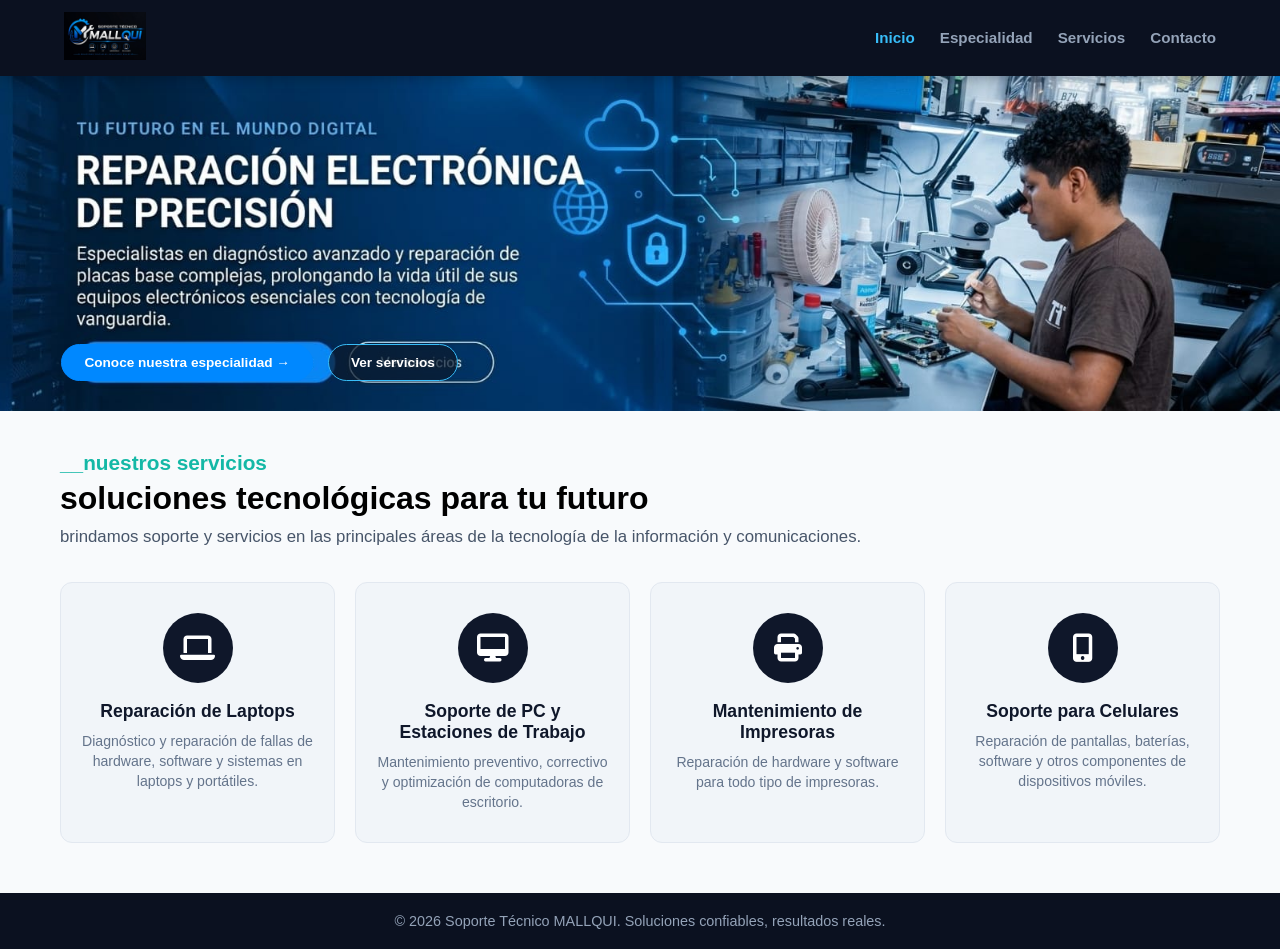
<file: index.html>
<!DOCTYPE html>
<html lang="es">
<head>
    <meta charset="UTF-8">
    <meta name="viewport" content="width=device-width, initial-scale=1.0">
    <title>Soporte Técnico MALLQUI - Inicio</title>
    <link rel="stylesheet" href="style.css">
    <!-- FontAwesome para los íconos de las tarjetas -->
    <link rel="stylesheet" href="https://cdnjs.cloudflare.com/ajax/libs/font-awesome/6.4.0/css/all.min.css">
</head>
<body>

    <!-- 1. CABECERA CON TU LOGO -->
    <header class="navbar">
        <div class="logo-container">
            <!-- AQUÍ VA TU LOGO (logo-mallqui.jpg) -->
            <img src="logo-mallqui.jpg" alt="Logo Soporte Técnico MALLQUI" class="logo-img">
        </div>
        <nav>
            <ul class="nav-menu">
                <li><a href="index.html" class="active">Inicio</a></li>
                <li><a href="especialidad.html">Especialidad</a></li>
                <li><a href="servicios.html">Servicios</a></li>
                <li><a href="contacto.html">Contacto</a></li>
            </ul>
        </nav>
    </header>

    <!-- 2. BANNER PRINCIPAL CON TU IMAGEN DE FIGMA Y BOTONES -->
    <section class="hero-banner">
        <div class="banner-container">
            <!-- AQUÍ VA TU BANNER DE FIGMA (banner-mallqui.jpg) -->
            <img src="banner-mallqui.jpg" alt="Reparación Electrónica de Precisión" class="banner-img">
            
            <!-- Botones sobre la imagen -->
            <div class="banner-overlay-buttons">
                <a href="especialidad.html" class="btn btn-blue">Conoce nuestra especialidad &rarr;</a>
                <a href="#servicios-sec" class="btn btn-outline">Ver servicios</a>
            </div>
        </div>
    </section>

    <!-- 3. SECCIÓN DE SERVICIOS -->
    <main class="services-section" id="servicios-sec">
        <div class="section-tag">__nuestros servicios</div>
        <h2 class="section-title">soluciones tecnológicas para tu futuro</h2>
        <p class="section-description">
            brindamos soporte y servicios en las principales áreas de la tecnología de la información y comunicaciones.
        </p>

        <div class="services-grid">
            <!-- Tarjeta Laptops -->
            <a href="servicios.html#laptops" class="service-card">
                <div class="icon-circle"><i class="fa-solid fa-laptop"></i></div>
                <h3>Reparación de Laptops</h3>
                <p>Diagnóstico y reparación de fallas de hardware, software y sistemas en laptops y portátiles.</p>
            </a>

            <!-- Tarjeta PC -->
            <a href="servicios.html#pc" class="service-card">
                <div class="icon-circle"><i class="fa-solid fa-desktop"></i></div>
                <h3>Soporte de PC y Estaciones de Trabajo</h3>
                <p>Mantenimiento preventivo, correctivo y optimización de computadoras de escritorio.</p>
            </a>

            <!-- Tarjeta Impresoras -->
            <a href="servicios.html#impresoras" class="service-card">
                <div class="icon-circle"><i class="fa-solid fa-print"></i></div>
                <h3>Mantenimiento de Impresoras</h3>
                <p>Reparación de hardware y software para todo tipo de impresoras.</p>
            </a>

            <!-- Tarjeta Celulares -->
            <a href="servicios.html#celulares" class="service-card">
                <div class="icon-circle"><i class="fa-solid fa-mobile-screen-button"></i></div>
                <h3>Soporte para Celulares</h3>
                <p>Reparación de pantallas, baterías, software y otros componentes de dispositivos móviles.</p>
            </a>
        </div>
    </main>

    <!-- FOOTER -->
    <footer class="footer">
        <p>&copy; 2026 Soporte Técnico MALLQUI. Soluciones confiables, resultados reales.</p>
    </footer>

</body>
</html>
</file>
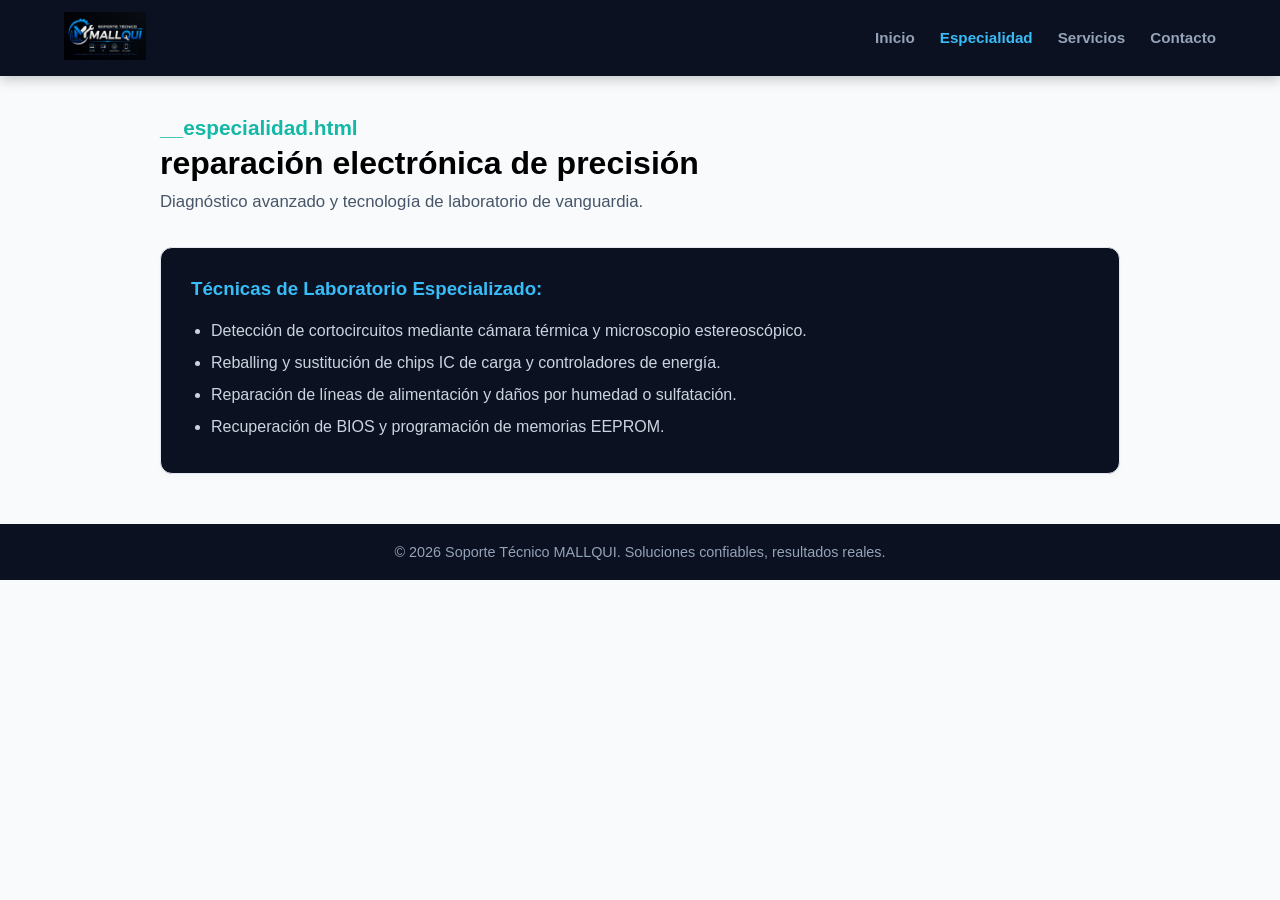
<file: especialidad.html>
<!DOCTYPE html>
<html lang="es">
<head>
    <meta charset="UTF-8">
    <meta name="viewport" content="width=device-width, initial-scale=1.0">
    <title>Especialidad - Soporte Técnico MALLQUI</title>
    <link rel="stylesheet" href="style.css">
</head>
<body>

    <header class="navbar">
        <div class="logo-container">
            <img src="logo-mallqui.jpg" alt="Logo Soporte Técnico MALLQUI" class="logo-img">
        </div>
        <nav>
            <ul class="nav-menu">
                <li><a href="index.html">Inicio</a></li>
                <li><a href="especialidad.html" class="active">Especialidad</a></li>
                <li><a href="servicios.html">Servicios</a></li>
                <li><a href="contacto.html">Contacto</a></li>
            </ul>
        </nav>
    </header>

    <main class="page-container">
        <div class="section-tag">__especialidad.html</div>
        <h2 class="section-title">reparación electrónica de precisión</h2>
        <p class="section-description">Diagnóstico avanzado y tecnología de laboratorio de vanguardia.</p>

        <div class="content-box" style="background-color: #0b1120; color: #ffffff;">
            <h3 style="color: #38bdf8; margin-bottom: 15px;">Técnicas de Laboratorio Especializado:</h3>
            <ul style="line-height: 2; margin-left: 20px; color: #cbd5e1;">
                <li>Detección de cortocircuitos mediante cámara térmica y microscopio estereoscópico.</li>
                <li>Reballing y sustitución de chips IC de carga y controladores de energía.</li>
                <li>Reparación de líneas de alimentación y daños por humedad o sulfatación.</li>
                <li>Recuperación de BIOS y programación de memorias EEPROM.</li>
            </ul>
        </div>
    </main>

    <footer class="footer">
        <p>&copy; 2026 Soporte Técnico MALLQUI. Soluciones confiables, resultados reales.</p>
    </footer>

</body>
</html>
</file>
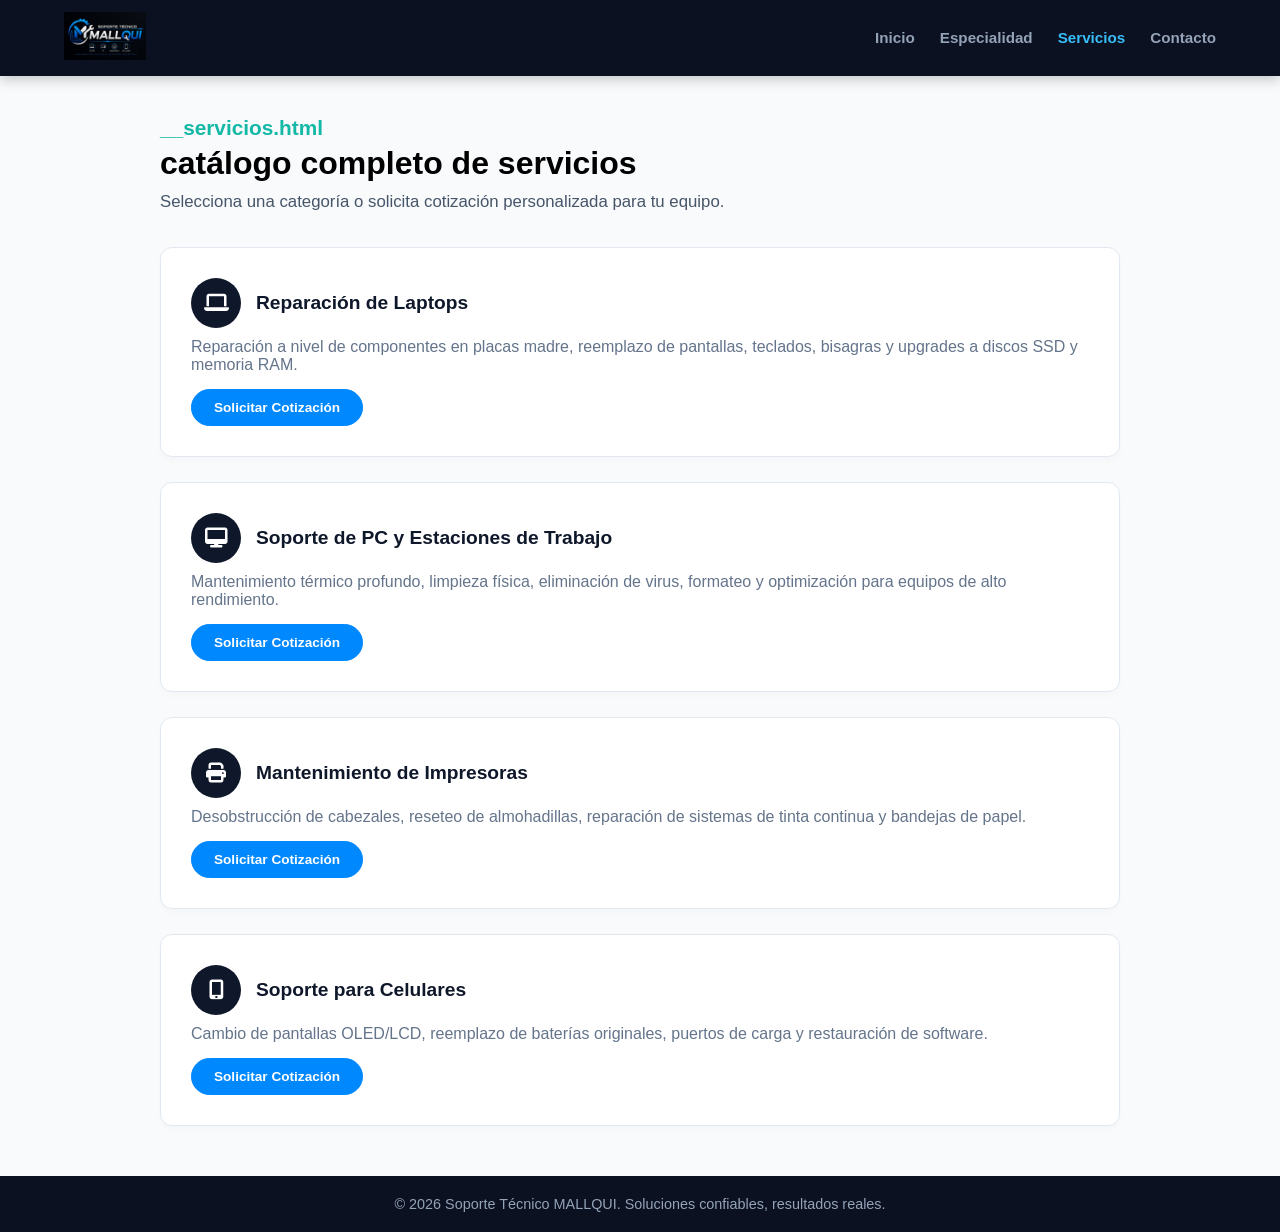
<file: servicios.html>
<!DOCTYPE html>
<html lang="es">
<head>
    <meta charset="UTF-8">
    <meta name="viewport" content="width=device-width, initial-scale=1.0">
    <title>Servicios - Soporte Técnico MALLQUI</title>
    <link rel="stylesheet" href="style.css">
    <link rel="stylesheet" href="https://cdnjs.cloudflare.com/ajax/libs/font-awesome/6.4.0/css/all.min.css">
</head>
<body>

    <header class="navbar">
        <div class="logo-container">
            <img src="logo-mallqui.jpg" alt="Logo Soporte Técnico MALLQUI" class="logo-img">
        </div>
        <nav>
            <ul class="nav-menu">
                <li><a href="index.html">Inicio</a></li>
                <li><a href="especialidad.html">Especialidad</a></li>
                <li><a href="servicios.html" class="active">Servicios</a></li>
                <li><a href="contacto.html">Contacto</a></li>
            </ul>
        </nav>
    </header>

    <main class="page-container">
        <div class="section-tag">__servicios.html</div>
        <h2 class="section-title">catálogo completo de servicios</h2>
        <p class="section-description">Selecciona una categoría o solicita cotización personalizada para tu equipo.</p>

        <!-- Detalle Laptop -->
        <div id="laptops" class="content-box">
            <div style="display: flex; gap: 15px; align-items: center; margin-bottom: 10px;">
                <div class="icon-circle" style="width: 50px; height: 50px; margin-bottom: 0;"><i class="fa-solid fa-laptop" style="font-size: 20px;"></i></div>
                <h3 style="color: #0f172a; font-size: 1.2rem;">Reparación de Laptops</h3>
            </div>
            <p style="color: #64748b; margin-top: 10px;">Reparación a nivel de componentes en placas madre, reemplazo de pantallas, teclados, bisagras y upgrades a discos SSD y memoria RAM.</p>
            <a href="contacto.html" class="btn btn-blue" style="margin-top: 15px;">Solicitar Cotización</a>
        </div>

        <!-- Detalle PC -->
        <div id="pc" class="content-box">
            <div style="display: flex; gap: 15px; align-items: center; margin-bottom: 10px;">
                <div class="icon-circle" style="width: 50px; height: 50px; margin-bottom: 0;"><i class="fa-solid fa-desktop" style="font-size: 20px;"></i></div>
                <h3 style="color: #0f172a; font-size: 1.2rem;">Soporte de PC y Estaciones de Trabajo</h3>
            </div>
            <p style="color: #64748b; margin-top: 10px;">Mantenimiento térmico profundo, limpieza física, eliminación de virus, formateo y optimización para equipos de alto rendimiento.</p>
            <a href="contacto.html" class="btn btn-blue" style="margin-top: 15px;">Solicitar Cotización</a>
        </div>

        <!-- Detalle Impresoras -->
        <div id="impresoras" class="content-box">
            <div style="display: flex; gap: 15px; align-items: center; margin-bottom: 10px;">
                <div class="icon-circle" style="width: 50px; height: 50px; margin-bottom: 0;"><i class="fa-solid fa-print" style="font-size: 20px;"></i></div>
                <h3 style="color: #0f172a; font-size: 1.2rem;">Mantenimiento de Impresoras</h3>
            </div>
            <p style="color: #64748b; margin-top: 10px;">Desobstrucción de cabezales, reseteo de almohadillas, reparación de sistemas de tinta continua y bandejas de papel.</p>
            <a href="contacto.html" class="btn btn-blue" style="margin-top: 15px;">Solicitar Cotización</a>
        </div>

        <!-- Detalle Celulares -->
        <div id="celulares" class="content-box">
            <div style="display: flex; gap: 15px; align-items: center; margin-bottom: 10px;">
                <div class="icon-circle" style="width: 50px; height: 50px; margin-bottom: 0;"><i class="fa-solid fa-mobile-screen-button" style="font-size: 20px;"></i></div>
                <h3 style="color: #0f172a; font-size: 1.2rem;">Soporte para Celulares</h3>
            </div>
            <p style="color: #64748b; margin-top: 10px;">Cambio de pantallas OLED/LCD, reemplazo de baterías originales, puertos de carga y restauración de software.</p>
            <a href="contacto.html" class="btn btn-blue" style="margin-top: 15px;">Solicitar Cotización</a>
        </div>
    </main>

    <footer class="footer">
        <p>&copy; 2026 Soporte Técnico MALLQUI. Soluciones confiables, resultados reales.</p>
    </footer>

</body>
</html>
</file>
<file: style.css>
/* CONFIGURACIÓN Y FUENTES GLOBAL */
* {
    margin: 0;
    padding: 0;
    box-sizing: border-box;
    font-family: 'Segoe UI', Tahoma, Geneva, Verdana, sans-serif;
}

body {
    background-color: #f8fafc;
    color: #1e293b;
}

/* NAVBAR / CABECERA */
.navbar {
    display: flex;
    justify-content: space-between;
    align-items: center;
    background-color: #0b1120;
    padding: 12px 5%;
    box-shadow: 0 4px 12px rgba(0,0,0,0.2);
    position: sticky;
    top: 0;
    z-index: 1000;
}

.logo-img {
    height: 48px;
    object-fit: contain;
}

.nav-menu {
    display: flex;
    list-style: none;
    gap: 25px;
}

.nav-menu a {
    color: #94a3b8;
    text-decoration: none;
    font-weight: 600;
    font-size: 0.95rem;
    transition: color 0.3s;
}

.nav-menu a:hover, .nav-menu a.active {
    color: #38bdf8;
}

/* BANNER HERO (IMAGEN Y BOTONES) */
.hero-banner {
    width: 100%;
    background-color: #051329;
}

.banner-container {
    position: relative;
    max-width: 1280px;
    margin: 0 auto;
}

.banner-img {
    width: 100%;
    height: auto;
    display: block;
}

/* UBICACIÓN DE BOTONES EN EL BANNER */
.banner-overlay-buttons {
    position: absolute;
    bottom: 9%;
    left: 4.8%;
    display: flex;
    gap: 15px;
    z-index: 10;
}

.btn {
    padding: 10px 22px;
    border-radius: 20px;
    font-size: 0.85rem;
    font-weight: 600;
    text-decoration: none;
    display: inline-flex;
    align-items: center;
    gap: 8px;
    transition: all 0.3s ease;
}

.btn-blue {
    background-color: #0088ff;
    color: #ffffff;
    border: 1px solid #0088ff;
}

.btn-blue:hover {
    background-color: #0066cc;
    transform: translateY(-2px);
}

.btn-outline {
    background-color: rgba(11, 25, 44, 0.7);
    color: #ffffff;
    border: 1px solid #38bdf8;
}

.btn-outline:hover {
    background-color: #38bdf8;
    color: #0b1120;
    transform: translateY(-2px);
}

/* SECCIÓN DE SERVICIOS */
.services-section {
    max-width: 1200px;
    margin: 40px auto;
    padding: 0 20px;
}

.section-tag {
    color: #14b8a6;
    font-weight: bold;
    font-size: 1.3rem;
    margin-bottom: 5px;
}

.section-title {
    font-size: 2rem;
    font-weight: 800;
    color: #000000;
    margin-bottom: 10px;
    text-transform: lowercase;
}

.section-description {
    color: #475569;
    font-size: 1.05rem;
    margin-bottom: 35px;
}

/* REJILLA DE TARJETAS */
.services-grid {
    display: grid;
    grid-template-columns: repeat(auto-fit, minmax(240px, 1fr));
    gap: 20px;
}

.service-card {
    background-color: #f1f5f9;
    border-radius: 12px;
    padding: 30px 20px;
    text-align: center;
    text-decoration: none;
    color: inherit;
    border: 1px solid #e2e8f0;
    transition: transform 0.3s ease, box-shadow 0.3s ease, border-color 0.3s ease;
    display: flex;
    flex-direction: column;
    align-items: center;
}

.service-card:hover {
    transform: translateY(-5px);
    box-shadow: 0 10px 25px rgba(0,0,0,0.1);
    border-color: #0284c7;
}

.icon-circle {
    width: 70px;
    height: 70px;
    background-color: #0f172a;
    border-radius: 50%;
    display: flex;
    align-items: center;
    justify-content: center;
    margin-bottom: 18px;
}

.icon-circle i {
    font-size: 28px;
    color: #ffffff;
}

.service-card h3 {
    font-size: 1.1rem;
    color: #0f172a;
    margin-bottom: 10px;
    font-weight: 700;
}

.service-card p {
    font-size: 0.88rem;
    color: #64748b;
    line-height: 1.4;
}

/* PÁGINAS INTERNAS */
.page-container {
    max-width: 1000px;
    margin: 40px auto;
    padding: 0 20px;
}

.content-box {
    background-color: #ffffff;
    border: 1px solid #e2e8f0;
    border-radius: 12px;
    padding: 30px;
    margin-bottom: 25px;
    box-shadow: 0 4px 6px rgba(0,0,0,0.02);
}

/* FOOTER */
.footer {
    background-color: #0b1120;
    color: #94a3b8;
    text-align: center;
    padding: 20px;
    margin-top: 50px;
    font-size: 0.9rem;
}
</file>
